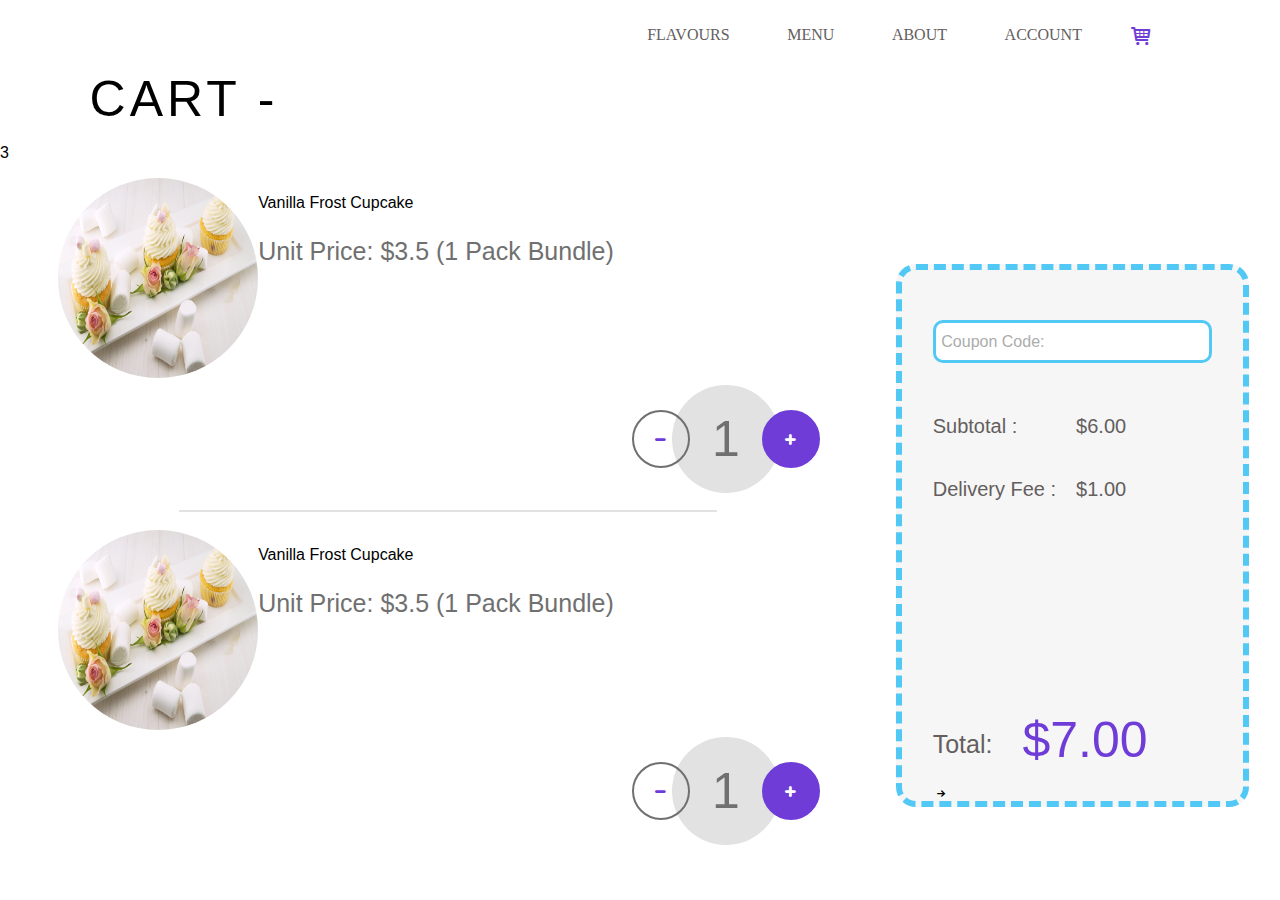
<file: cart.html>
<!DOCTYPE html>
<html>
<head>
	<title>Cart</title>
	<meta charset="utf-8">
	<meta name="viewport" content="width=device-width, initial-scale=1.0">
	<meta http-equiv="X-UA-Compatible" content="ie=edge">
	<link rel="stylesheet" type="text/css" href="css/cart.css">
	<link rel="stylesheet" type="text/css" href="css/typicon/typicon.min.css">
</head>
<body>
	
	<div class="container">
		<!-- navigation -->
		<nav>
			<ul>
				<li><a href="#" class="item">FLAVOURS</a></li>
				<li><a href="#" class="item">MENU</a></li>
				<li><a href="#" class="item">ABOUT</a></li>
				<li><a href="#" class="item">ACCOUNT</a></li>
				<i class="typcn typcn-shopping-cart item"></i>
			</ul>
		</nav>

		<!-- cart -->
		<main id="cart">
			<div class="header-wrap">
				<p class="header"> CART - </p> 
				<p> 3</p>
			</div>

			<div class="item-wrap">

				<div class="img">
					<img src="img/1.jpg">
				</div>

				<div class="item">
					<p class="item-title">Vanilla Frost Cupcake</p>
					<p class="price"> Unit Price: $3.5 (1 Pack Bundle) </p>
				</div>

				<div class="counter">
					<div class="counter-wrap">
						<div class="minus-wrap">
							<div class="minus">
								<i class="typcn typcn-minus"></i>
							</div>
						</div>
						
						<div class="number"><p class="no">1</p></div>

						<div class="plus-wrap">
							<div class="plus">
								<i class="typcn typcn-plus"></i>
							</div>
						</div>
					</div>	
				</div>
			</div>

			<div class="dividing-line"><div class="line"></div></div>

			<div class="item-wrap">

				<div class="img">
					<img src="img/1.jpg">
				</div>

				<div class="item">
					<p class="item-title">Vanilla Frost Cupcake</p>
					<p class="price"> Unit Price: $3.5 (1 Pack Bundle) </p>
				</div>

				<div class="counter">
					<div class="counter-wrap">
						<div class="minus-wrap">
							<div class="minus">
								<i class="typcn typcn-minus"></i>
							</div>
						</div>
						
						<div class="number"><p class="no">1</p></div>

						<div class="plus-wrap">
							<div class="plus">
								<i class="typcn typcn-plus"></i>
							</div>
						</div>
					</div>	
				</div>
			</div>

		</main>

		<!-- checkout-->
		<aside id="checkout">
			<div class="checkout-wrap">
				<div class="coupon">
					<p class="coupon-code">Coupon Code: </p>
				</div>
				<div class="checkout-content">
					<div class="checkout-name">
						<p class="gray">Subtotal :</p>
						<p class="gray"> Delivery Fee :</p>
					</div>
					<div class="checkout-price">
						<p class="gray">$6.00</p>
						<p class="gray">$1.00</p>
					</div>
				</div>
				<div class="total">
					<p class="gray total-text">Total: </p>
					<p class="total-number">$7.00</p>
				</div>
				<i class="typcn typcn-arrow-right"></i>
			</div>
		</aside> 
	</div>


</body>
</html>
</file>
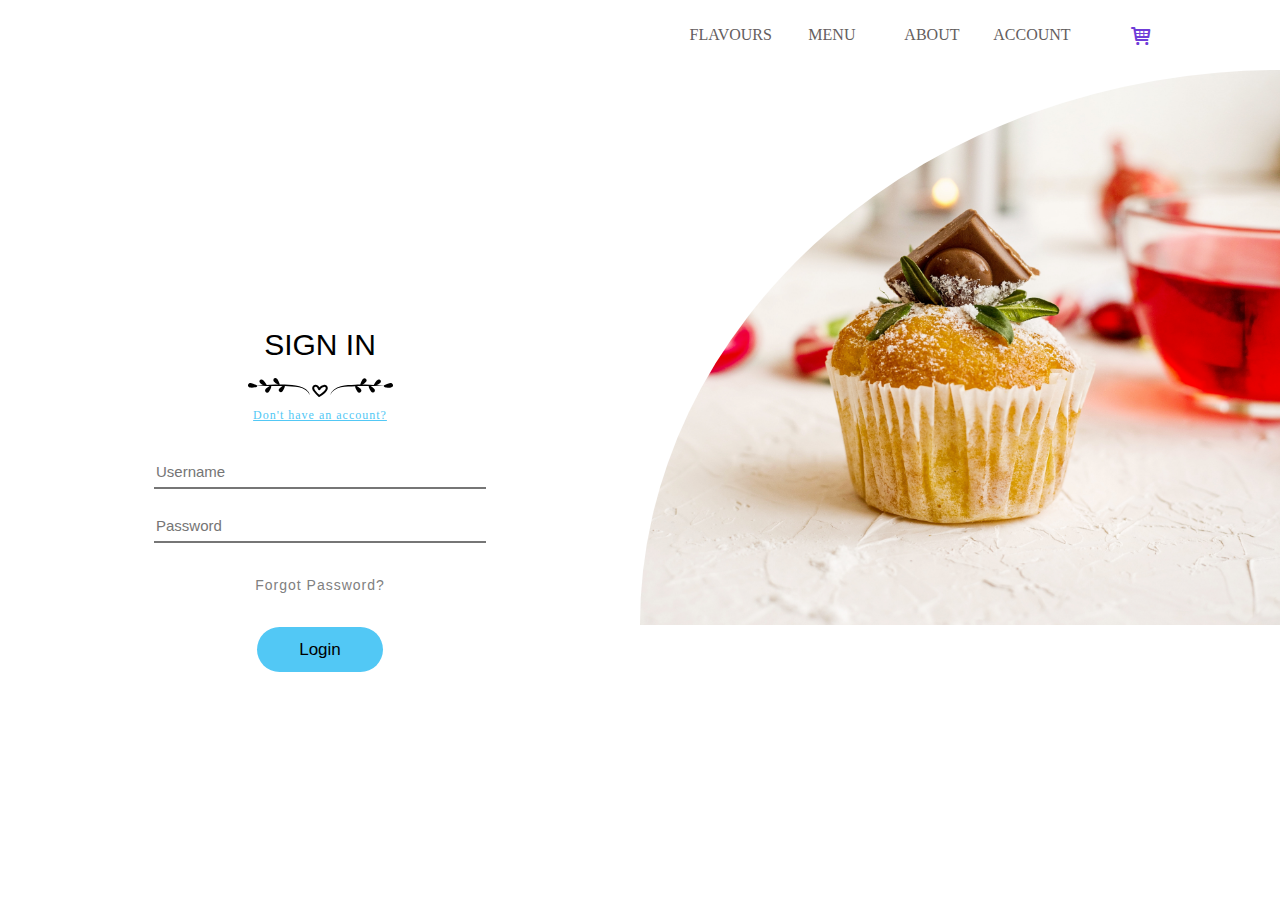
<file: signin.html>
<!DOCTYPE html>
<html>
<head>
	<title> Sign in</title>
		<meta charset="utf-8">
		<meta name="viewport" content="width=device-width, initial-scale=1.0">
		<meta http-equiv="X-UA-Compatible" content="ie=edge">
		<link rel="stylesheet" type="text/css" href="css/layouts.css">
		<link rel="stylesheet" type="text/css" href="css/signin.css">
		<link rel="stylesheet" type="text/css" href="css/typicon/typicon.min.css">
</head>
<body>
	<div class="container">
		<!-- navigation bar -->
		<nav id="navbar">
			<ul>
				<li><a href="#" class="item blue">FLAVOURS</a></li>
				<li><a href="#" class="item orchid">MENU</a></li>
				<li><a href="#" class="item pink">ABOUT</a></li>
				<li><a href="#" class="item butter">ACCOUNT</a></li>
				<i class="typcn typcn-shopping-cart"></i>
			</ul>
		</nav>

		<!--sign in -->
		<main id="sign-in">
			<div class="text-area">
				<div class="heading-1">
					<p> SIGN IN</p>
				</div>

				<div class="divider"></div>

				<a href="#" class="question"> Don't have an account?</a>
				

				<div class="mt-2">
					<input type="text" name="email" placeholder="Username" class="bm-input">

					<input type="password" name="password" placeholder="Password"  class="bm-input">
				</div>

				<div class="forgot-password">
					<p> Forgot Password?</p>
				</div>

				<div class="btn">
					<button class="button" href="#">Login </button>
				</div>
			</div>
		</main>

		<!-- image arc -->
		<div class="img-arc">
			<img src="img/2cut.png" class="img-arc">
		</div>
	</div>
</body>
</html>
</file>
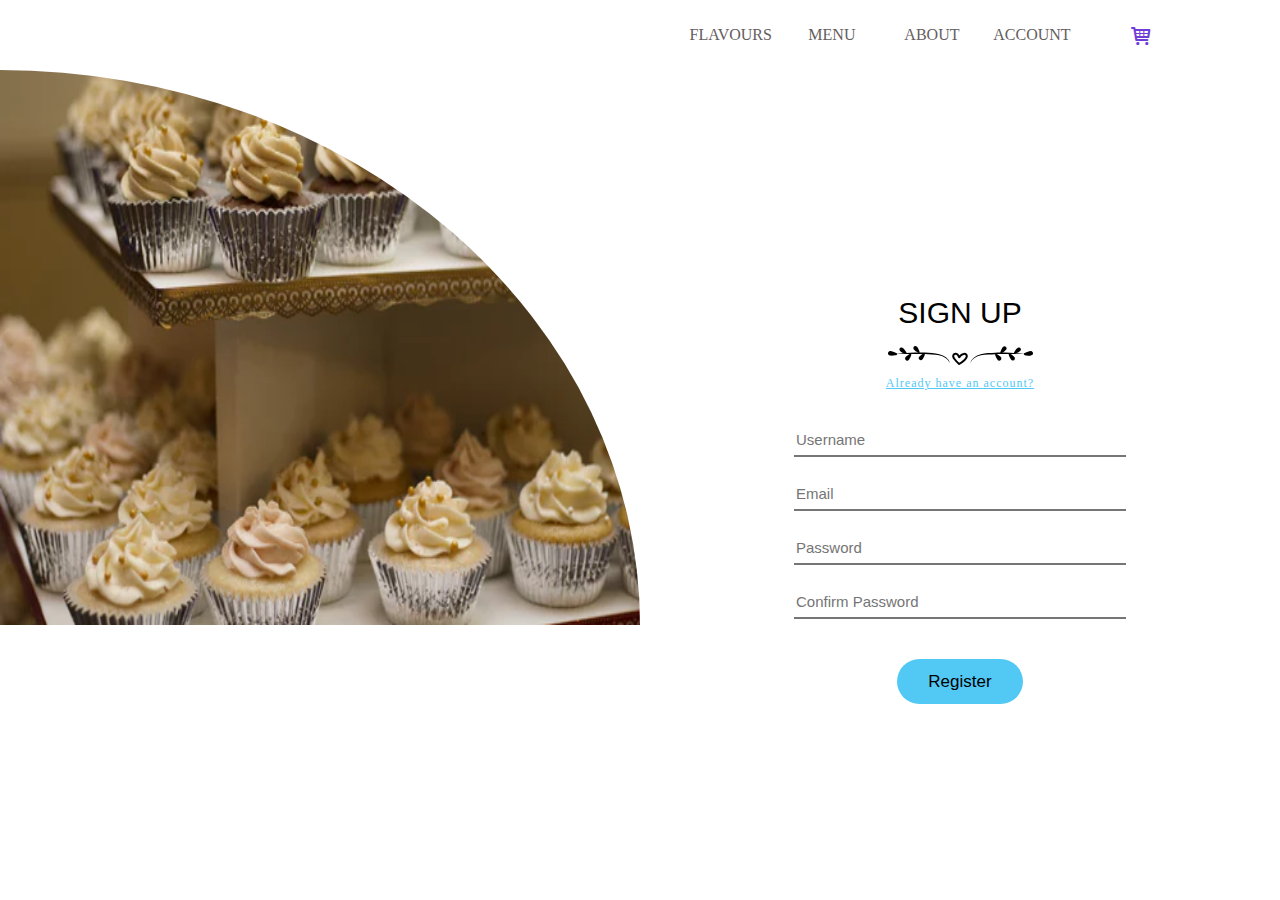
<file: signup.html>
<!DOCTYPE html>
<html>
<head>
	<title>Sign up</title>
	<meta charset="utf-8">
	<meta name="viewport" content="width=device-width, initial-scale=1.0">
	<meta http-equiv="X-UA-Compatible" content="ie=edge">
	<link rel="stylesheet" type="text/css" href="css/layouts.css">
	<link rel="stylesheet" type="text/css" href="css/typicon/typicon.min.css">
	<link rel="stylesheet" type="text/css" href="css/signin.css">
</head>
<body>

	<div class="container">
		<!-- navigation -->
		<nav id="navbar">
			<ul>
				<li><a href="#" class="item">FLAVOURS</a></li>
				<li><a href="#" class="item">MENU</a></li>
				<li><a href="#" class="item">ABOUT</a></li>
				<li><a href="#" class="item">ACCOUNT</a></li>
				<i class="typcn typcn-shopping-cart"></i>
			</ul>
		</nav>


		<!-- image arc -->
		<div class="img-arc">
			<img src="img/3.png" class="img-arc reverse">
		</div>

		<!-- signup -->
		<main id="sign-in">
			<div class="text-area">
				<div class="heading-1">
					<p> SIGN UP</p>
				</div>

				<div class="divider"></div>
					<a href="#" class="question"> Already have an account?</a>

				<div class="mt-2">
					<input class="bm-input" type="text" name="Username" placeholder="Username">
					<input class="bm-input" type="text" name="Username" placeholder="Email">
					<input class="bm-input" type="password" name="password" placeholder="Password">
					<input class="bm-input" type="password" name="password" placeholder="Confirm Password">
				</div>

				<div class="btn">
					<button class="button" href="#">Register </button>
				</div>
			</div>
		</main>

	</div>

</body>
</html>
</file>
<file: css/cart.css>
body{
    margin: 0;
    padding: 0;
    z-index: -1;
    position: relative;
}
p{
    font-family: 'Century', sans-serif;
}
/* ====== navbar ====*/
ul{
	display: flex;
    justify-content: flex-end;
    align-items: center;
    margin-top: 0;
    padding-right: 10%;
    padding-left: 0;
    margin-bottom: 0;
    height: 70px;
}
li{
	display: inline-block;
	padding-left: 5%;
}
a{
	text-decoration: none;
	color: #645E5E;
}
.typcn-shopping-cart{
    font-size: 1.5em;
    color: #6F3CD8;
    padding-left: 4%;
}
/* ====== main ==== */
.container{
    display: grid;
    grid-template-rows: 70px auto ;
    grid-template-columns: 70% 30% ;
}

nav{
    grid-row: 1/2;
    grid-column: 1/3;
}
main{
    grid-row: 2/3;
    grid-column: 1/2;
}
aside{
    grid-row: 2/3;
    grid-column: 2/3
}

.header{
    font-family: 'Curlz MT', sans-serif;
    font-size: 50px;
    letter-spacing: 4px;
    margin: 0; padding:0;
    top: 5%;
    left: 10%;
    z-index: 100;
    position: relative;
}
img{
    width: 200px;
    height: 200px;
    border-radius: 50%;
}
.item-wrap{
    display: flex;
    height: 314.5px;
    justify-content: center;
}
}
.item-title{
    color: #565656;
    font-size: 45px;
}
.price{
    color:#707070;
    font-size: 25px
}
.number{
    width: 108px; height:108px;
    border-radius: 50%;
    background-color: #E2E2E2;
    display: flex;
    align-items: center;
    justify-content: center;
    color: #707070;  
    z-index: 1;
    position: relative;
}
.no{
    font-size: 50px;
}
.counter-wrap{
    display: flex;
    align-items: center;
}
.counter{
    display: flex;
    align-items: flex-end;
}
.minus-wrap{
    z-index: 100;
    position: relative;
    left: 8%;
}
.minus{
    height: 54px;
    width: 54px;
    border-radius: 50%;
    border: 2px solid #707070;
    display: flex;
    align-items: center;
    justify-content: center;
    color:  #6F3CD8;
    z-index: 100;
    position: relative;
}
.plus-wrap{
    z-index: 100;
    position: relative;
    left: -8%;
}
.plus{
    height: 54px;
    width: 54px;
    border-radius: 50%;
    background-color: #6F3CD8;
    color: white;
    border: 2px solid #6F3CD8;
    display: flex;
    align-items: center;
    justify-content: center;
    z-index: 100;
    position: relative;
}
.dividing-line{
    display: flex;
    justify-content: center;
    padding:2% 0 2% 0;
}
.line{  
    width: 60%;
    height: 2px;
    background-color: #E2E2E2;
}

/* ===== checkout ======*/
.gray{
    color: #645E5E;
    font-size: 20px;
}
.checkout-wrap{
    z-index: 100;
    position: relative;
    top: 25%;
    width: 280px;
    height: 470px;
    background-color: #F6F6F6;
    padding: 8%;
    margin: 0;
    border: dashed 6px #52C8F5;
    border-radius: 20px;
}
.checkout-content{
    display: flex;
    top: 52px;
    z-index: 100;
    position: relative;
}
.checkout-name{
    display: flex;
    flex-direction: column;
}
.checkout-price{
    display: flex;
    flex-direction: column;
    justify-content: flex-end;
    padding-left: 20px;
}
.coupon{
    width: 262px;
    height: 25px;
    border: 3px solid #52C8F5;
    border-radius: 10px;
    display: flex;
    align-items: center;
    padding: 2%;
    z-index: 100;
    position: relative;
    top: 20px;
    background-color: #fff;
}
.coupon-code{
    color: #ACACAC;
}
.total{
    display: flex;
    height: 67%;
    align-items: flex-end;
}
.total-text{
    padding-right: 30px;
    font-size: 25px;
}
.total-number{
    font-size: 50px;
    z-index: 100;
    position: relative;
    top: 35px;
    color: #6F3CD8;
}
</file>
<file: css/layouts.css>
.container{
	display: grid;
	grid-template-columns: 1fr 1fr;
	grid-template-rows:70px calc( 100vh - 70px);
}


.mt-1 {
	margin-top: 1rem; 
}
.mt-2 {
	margin-top: 2rem;
}
.mt-3 {
	margin-top: 3rem;
}

.my-1 {
	margin-bottom: : 1rem;
}
.my-2 {
	margin-bottom: : 2rem;
}
.my-3 {
	margin-bottom: : 3rem;
}

.mb-0 {
	margin-bottom: 0;
}
.fz-1{
	font-size: 1em;
}
</file>
<file: css/signin.css>
body{
	margin: 0;
}

nav{
	grid-row: 1/2;
	grid-column: 1/3;
}

img.img-arc{	
    border-top-left-radius: 100%;
	border-top-right-radius: 0;
}

img.img-arc.reverse{
	border-top-right-radius: 100%;
    border-top-left-radius: 0;
}

p{
	font-family: 'Century', sans-serif; 
}




/* ====== navbar ====*/
#navbar ul li a {
	position: relative;
	min-width: 80px;
	outline: none;
	display: inline-block;
	text-decoration: none;
}

#navbar ul li a.pink::after {
	border-color: #EC5536;
}
#navbar ul li a.blue::after {
	border-color: #52C8F5;
}
#navbar ul li a.orchid::after {
	border-color: #6F3CD8;
}
#navbar ul li a.butter::after {
	border-color:#C8B722;
}

#navbar ul li a:hover::after,
#navbar ul li a:focus::after
{

	width: 40px;
	
}
#navbar ul li a:hover::before,
#navbar ul li a:focus::before{
	width: 40px;
}

#navbar ul li a::after {
	content: "";
	left: 30%;
	width: 0;
    transition: all 5s ease-out;
    border: none;
    border-bottom: solid 2px blue;
    display: block;
    transform: rotate(30deg);
    position: absolute;
    top: 11px;
}
#navbar ul li a::before{
	content: "";
	left: -11px;
	right: 75%;
	transition: all 5s ease-out;
	border:none;
	width: 0 ;
	position: absolute;
	top: -9px;
	border-bottom: solid 2px #a49ec554;
	transform: rotate(30deg);
	
}

#navbar ul{
	display: flex;
    justify-content: flex-end;
    align-items: center;
    margin-top: 0;
    padding-right: 10%;
    padding-left: 0;
    margin-bottom: 0;
    height: 70px;
}
#navbar ul li{
	display: inline-block;
	margin: 0 10px;
	text-align: center;
}
.item{
	text-decoration: none;
	color: #645E5E;
}
.typcn-shopping-cart{
    font-size: 1.5em;
    color: #6F3CD8;
    padding-left: 4%;
}

/* ====== image arc ====== */
.img-arc{
	width: 100%;
	height: 555px;
}

/* ====== left page ======*/
.bm-input{
	border-left:0;
	border-right: 0;
	border-top: 0;
	height: 30px;
	color: gray;
    font-family: 'Century', sans-serif;
    font-size: 15px;
    width: 328px;
    display: block;
    margin-bottom: 20px;
}


#sign-in{
    display: flex;
    align-items: center;
    justify-content: center;
}

#sign-in .text-area {
	display: flex;
	flex-direction: column;
	justify-content: center;
	align-items: center;
}

.text{
    height: 170px;
    display: flex;
    flex-direction: column;
    justify-content: center;
}
.heading-1 {
    font-size: 30px;
    margin-bottom: 0;
    margin-top: 0;
    height: 80px;
}

.question{
    font-size: 12px;
    color: #52C8F5;
    letter-spacing: 1px;
    cursor: pointer;
    padding-top: 10px;
    transition: font-size 0.5s ease-in;
}

.question:hover{
	font-size: 14px;
}
.forgot-password{
	color: gray;
	font-size: 14px;
	letter-spacing: 1px;
}
.button{
    border: 0;
   	width: 126px;
    height: 45px;
    color: #000000;
    background-color: #52C8F5;
    border-radius: 37px;
    font-size: 17px;
    font-family: 'Century', sans-serif;
    margin-top: 20px;
    cursor: pointer;
}
.button:hover{
	/*background-image: url(../img/2.png);
	background-repeat: no-repeat;
	background-size: cover;
	background-position: center;
	border-style: dotted;
	border: 1px solid black;
	*/
	color: #fff;
	width: 120px;
    height: 40px;
	border-radius: 37px;
	font-size: 19px;

}

.divider {
    height: 20px;
    width: 100%;
    display: block;
    background-repeat: no-repeat;
    background-position: center;
	background-image: url(../img/divider.svg);
}
</file>
<file: css/typicon/typicon.min.css>
@charset 'UTF-8';@font-face{font-family:'Typicons';font-weight:normal;font-style:normal;src:url('typicon.eot');src:url('typicon.eot?#iefix') format('embedded-opentype'),url('typicon.woff') format('woff'),url('typicon.ttf') format('truetype'),url('typicon.svg#Typicons') format('svg')}.typcn:before{font-family:'Typicons';font-style:normal;font-weight:normal;speak:none;display:inline-block;text-decoration:inherit;width:1em;height:1em;font-size:1em;text-align:center;-webkit-font-smoothing:antialiased;font-smoothing:antialiased;text-rendering:optimizeLegibility}.typcn-adjust-brightness:before{content:'\e000'}.typcn-adjust-contrast:before{content:'\e001'}.typcn-anchor-outline:before{content:'\e002'}.typcn-anchor:before{content:'\e003'}.typcn-archive:before{content:'\e004'}.typcn-arrow-back-outline:before{content:'\e005'}.typcn-arrow-back:before{content:'\e006'}.typcn-arrow-down-outline:before{content:'\e007'}.typcn-arrow-down-thick:before{content:'\e008'}.typcn-arrow-down:before{content:'\e009'}.typcn-arrow-forward-outline:before{content:'\e00a'}.typcn-arrow-forward:before{content:'\e00b'}.typcn-arrow-left-outline:before{content:'\e00c'}.typcn-arrow-left-thick:before{content:'\e00d'}.typcn-arrow-left:before{content:'\e00e'}.typcn-arrow-loop-outline:before{content:'\e00f'}.typcn-arrow-loop:before{content:'\e010'}.typcn-arrow-maximise-outline:before{content:'\e011'}.typcn-arrow-maximise:before{content:'\e012'}.typcn-arrow-minimise-outline:before{content:'\e013'}.typcn-arrow-minimise:before{content:'\e014'}.typcn-arrow-move-outline:before{content:'\e015'}.typcn-arrow-move:before{content:'\e016'}.typcn-arrow-repeat-outline:before{content:'\e017'}.typcn-arrow-repeat:before{content:'\e018'}.typcn-arrow-right-outline:before{content:'\e019'}.typcn-arrow-right-thick:before{content:'\e01a'}.typcn-arrow-right:before{content:'\e01b'}.typcn-arrow-shuffle:before{content:'\e01c'}.typcn-arrow-sorted-down:before{content:'\e01d'}.typcn-arrow-sorted-up:before{content:'\e01e'}.typcn-arrow-sync-outline:before{content:'\e01f'}.typcn-arrow-sync:before{content:'\e020'}.typcn-arrow-unsorted:before{content:'\e021'}.typcn-arrow-up-outline:before{content:'\e022'}.typcn-arrow-up-thick:before{content:'\e023'}.typcn-arrow-up:before{content:'\e024'}.typcn-at:before{content:'\e025'}.typcn-attachment-outline:before{content:'\e026'}.typcn-attachment:before{content:'\e027'}.typcn-backspace-outline:before{content:'\e028'}.typcn-backspace:before{content:'\e029'}.typcn-battery-charge:before{content:'\e02a'}.typcn-battery-full:before{content:'\e02b'}.typcn-battery-high:before{content:'\e02c'}.typcn-battery-low:before{content:'\e02d'}.typcn-battery-mid:before{content:'\e02e'}.typcn-beaker:before{content:'\e02f'}.typcn-beer:before{content:'\e030'}.typcn-bell:before{content:'\e031'}.typcn-book:before{content:'\e032'}.typcn-bookmark:before{content:'\e033'}.typcn-briefcase:before{content:'\e034'}.typcn-brush:before{content:'\e035'}.typcn-business-card:before{content:'\e036'}.typcn-calculator:before{content:'\e037'}.typcn-calendar-outline:before{content:'\e038'}.typcn-calendar:before{content:'\e039'}.typcn-camera-outline:before{content:'\e03a'}.typcn-camera:before{content:'\e03b'}.typcn-cancel-outline:before{content:'\e03c'}.typcn-cancel:before{content:'\e03d'}.typcn-chart-area-outline:before{content:'\e03e'}.typcn-chart-area:before{content:'\e03f'}.typcn-chart-bar-outline:before{content:'\e040'}.typcn-chart-bar:before{content:'\e041'}.typcn-chart-line-outline:before{content:'\e042'}.typcn-chart-line:before{content:'\e043'}.typcn-chart-pie-outline:before{content:'\e044'}.typcn-chart-pie:before{content:'\e045'}.typcn-chevron-left-outline:before{content:'\e046'}.typcn-chevron-left:before{content:'\e047'}.typcn-chevron-right-outline:before{content:'\e048'}.typcn-chevron-right:before{content:'\e049'}.typcn-clipboard:before{content:'\e04a'}.typcn-cloud-storage:before{content:'\e04b'}.typcn-cloud-storage-outline:before{content:'\e054'}.typcn-code-outline:before{content:'\e04c'}.typcn-code:before{content:'\e04d'}.typcn-coffee:before{content:'\e04e'}.typcn-cog-outline:before{content:'\e04f'}.typcn-cog:before{content:'\e050'}.typcn-compass:before{content:'\e051'}.typcn-contacts:before{content:'\e052'}.typcn-credit-card:before{content:'\e053'}.typcn-css3:before{content:'\e055'}.typcn-database:before{content:'\e056'}.typcn-delete-outline:before{content:'\e057'}.typcn-delete:before{content:'\e058'}.typcn-device-desktop:before{content:'\e059'}.typcn-device-laptop:before{content:'\e05a'}.typcn-device-phone:before{content:'\e05b'}.typcn-device-tablet:before{content:'\e05c'}.typcn-directions:before{content:'\e05d'}.typcn-divide-outline:before{content:'\e05e'}.typcn-divide:before{content:'\e05f'}.typcn-document-add:before{content:'\e060'}.typcn-document-delete:before{content:'\e061'}.typcn-document-text:before{content:'\e062'}.typcn-document:before{content:'\e063'}.typcn-download-outline:before{content:'\e064'}.typcn-download:before{content:'\e065'}.typcn-dropbox:before{content:'\e066'}.typcn-edit:before{content:'\e067'}.typcn-eject-outline:before{content:'\e068'}.typcn-eject:before{content:'\e069'}.typcn-equals-outline:before{content:'\e06a'}.typcn-equals:before{content:'\e06b'}.typcn-export-outline:before{content:'\e06c'}.typcn-export:before{content:'\e06d'}.typcn-eye-outline:before{content:'\e06e'}.typcn-eye:before{content:'\e06f'}.typcn-feather:before{content:'\e070'}.typcn-film:before{content:'\e071'}.typcn-filter:before{content:'\e072'}.typcn-flag-outline:before{content:'\e073'}.typcn-flag:before{content:'\e074'}.typcn-flash-outline:before{content:'\e075'}.typcn-flash:before{content:'\e076'}.typcn-flow-children:before{content:'\e077'}.typcn-flow-merge:before{content:'\e078'}.typcn-flow-parallel:before{content:'\e079'}.typcn-flow-switch:before{content:'\e07a'}.typcn-folder-add:before{content:'\e07b'}.typcn-folder-delete:before{content:'\e07c'}.typcn-folder-open:before{content:'\e07d'}.typcn-folder:before{content:'\e07e'}.typcn-gift:before{content:'\e07f'}.typcn-globe-outline:before{content:'\e080'}.typcn-globe:before{content:'\e081'}.typcn-group-outline:before{content:'\e082'}.typcn-group:before{content:'\e083'}.typcn-headphones:before{content:'\e084'}.typcn-heart-full-outline:before{content:'\e085'}.typcn-heart-half-outline:before{content:'\e086'}.typcn-heart-outline:before{content:'\e087'}.typcn-heart:before{content:'\e088'}.typcn-home-outline:before{content:'\e089'}.typcn-home:before{content:'\e08a'}.typcn-html5:before{content:'\e08b'}.typcn-image-outline:before{content:'\e08c'}.typcn-image:before{content:'\e08d'}.typcn-infinity-outline:before{content:'\e08e'}.typcn-infinity:before{content:'\e08f'}.typcn-info-large-outline:before{content:'\e090'}.typcn-info-large:before{content:'\e091'}.typcn-info-outline:before{content:'\e092'}.typcn-info:before{content:'\e093'}.typcn-input-checked-outline:before{content:'\e094'}.typcn-input-checked:before{content:'\e095'}.typcn-key-outline:before{content:'\e096'}.typcn-key:before{content:'\e097'}.typcn-keyboard:before{content:'\e098'}.typcn-leaf:before{content:'\e099'}.typcn-lightbulb:before{content:'\e09a'}.typcn-link-outline:before{content:'\e09b'}.typcn-link:before{content:'\e09c'}.typcn-location-arrow-outline:before{content:'\e09d'}.typcn-location-arrow:before{content:'\e09e'}.typcn-location-outline:before{content:'\e09f'}.typcn-location:before{content:'\e0a0'}.typcn-lock-closed-outline:before{content:'\e0a1'}.typcn-lock-closed:before{content:'\e0a2'}.typcn-lock-open-outline:before{content:'\e0a3'}.typcn-lock-open:before{content:'\e0a4'}.typcn-mail:before{content:'\e0a5'}.typcn-map:before{content:'\e0a6'}.typcn-media-eject-outline:before{content:'\e0a7'}.typcn-media-eject:before{content:'\e0a8'}.typcn-media-fast-forward-outline:before{content:'\e0a9'}.typcn-media-fast-forward:before{content:'\e0aa'}.typcn-media-pause-outline:before{content:'\e0ab'}.typcn-media-pause:before{content:'\e0ac'}.typcn-media-play-outline:before{content:'\e0ad'}.typcn-media-play-reverse-outline:before{content:'\e0ae'}.typcn-media-play-reverse:before{content:'\e0af'}.typcn-media-play:before{content:'\e0b0'}.typcn-media-record-outline:before{content:'\e0b1'}.typcn-media-record:before{content:'\e0b2'}.typcn-media-rewind-outline:before{content:'\e0b3'}.typcn-media-rewind:before{content:'\e0b4'}.typcn-media-stop-outline:before{content:'\e0b5'}.typcn-media-stop:before{content:'\e0b6'}.typcn-message-typing:before{content:'\e0b7'}.typcn-message:before{content:'\e0b8'}.typcn-messages:before{content:'\e0b9'}.typcn-microphone-outline:before{content:'\e0ba'}.typcn-microphone:before{content:'\e0bb'}.typcn-minus-outline:before{content:'\e0bc'}.typcn-minus:before{content:'\e0bd'}.typcn-mortar-board:before{content:'\e0be'}.typcn-news:before{content:'\e0bf'}.typcn-notes-outline:before{content:'\e0c0'}.typcn-notes:before{content:'\e0c1'}.typcn-pen:before{content:'\e0c2'}.typcn-pencil:before{content:'\e0c3'}.typcn-phone-outline:before{content:'\e0c4'}.typcn-phone:before{content:'\e0c5'}.typcn-pi-outline:before{content:'\e0c6'}.typcn-pi:before{content:'\e0c7'}.typcn-pin-outline:before{content:'\e0c8'}.typcn-pin:before{content:'\e0c9'}.typcn-pipette:before{content:'\e0ca'}.typcn-plane-outline:before{content:'\e0cb'}.typcn-plane:before{content:'\e0cc'}.typcn-plug:before{content:'\e0cd'}.typcn-plus-outline:before{content:'\e0ce'}.typcn-plus:before{content:'\e0cf'}.typcn-point-of-interest-outline:before{content:'\e0d0'}.typcn-point-of-interest:before{content:'\e0d1'}.typcn-power-outline:before{content:'\e0d2'}.typcn-power:before{content:'\e0d3'}.typcn-printer:before{content:'\e0d4'}.typcn-puzzle-outline:before{content:'\e0d5'}.typcn-puzzle:before{content:'\e0d6'}.typcn-radar-outline:before{content:'\e0d7'}.typcn-radar:before{content:'\e0d8'}.typcn-refresh-outline:before{content:'\e0d9'}.typcn-refresh:before{content:'\e0da'}.typcn-rss-outline:before{content:'\e0db'}.typcn-rss:before{content:'\e0dc'}.typcn-scissors-outline:before{content:'\e0dd'}.typcn-scissors:before{content:'\e0de'}.typcn-shopping-bag:before{content:'\e0df'}.typcn-shopping-cart:before{content:'\e0e0'}.typcn-social-at-circular:before{content:'\e0e1'}.typcn-social-dribbble-circular:before{content:'\e0e2'}.typcn-social-dribbble:before{content:'\e0e3'}.typcn-social-facebook-circular:before{content:'\e0e4'}.typcn-social-facebook:before{content:'\e0e5'}.typcn-social-flickr-circular:before{content:'\e0e6'}.typcn-social-flickr:before{content:'\e0e7'}.typcn-social-github-circular:before{content:'\e0e8'}.typcn-social-github:before{content:'\e0e9'}.typcn-social-google-plus-circular:before{content:'\e0ea'}.typcn-social-google-plus:before{content:'\e0eb'}.typcn-social-instagram-circular:before{content:'\e0ec'}.typcn-social-instagram:before{content:'\e0ed'}.typcn-social-last-fm-circular:before{content:'\e0ee'}.typcn-social-last-fm:before{content:'\e0ef'}.typcn-social-linkedin-circular:before{content:'\e0f0'}.typcn-social-linkedin:before{content:'\e0f1'}.typcn-social-pinterest-circular:before{content:'\e0f2'}.typcn-social-pinterest:before{content:'\e0f3'}.typcn-social-skype-outline:before{content:'\e0f4'}.typcn-social-skype:before{content:'\e0f5'}.typcn-social-tumbler-circular:before{content:'\e0f6'}.typcn-social-tumbler:before{content:'\e0f7'}.typcn-social-twitter-circular:before{content:'\e0f8'}.typcn-social-twitter:before{content:'\e0f9'}.typcn-social-vimeo-circular:before{content:'\e0fa'}.typcn-social-vimeo:before{content:'\e0fb'}.typcn-social-youtube-circular:before{content:'\e0fc'}.typcn-social-youtube:before{content:'\e0fd'}.typcn-sort-alphabetically-outline:before{content:'\e0fe'}.typcn-sort-alphabetically:before{content:'\e0ff'}.typcn-sort-numerically-outline:before{content:'\e100'}.typcn-sort-numerically:before{content:'\e101'}.typcn-spanner-outline:before{content:'\e102'}.typcn-spanner:before{content:'\e103'}.typcn-spiral:before{content:'\e104'}.typcn-star-full-outline:before{content:'\e105'}.typcn-star-half-outline:before{content:'\e106'}.typcn-star-half:before{content:'\e107'}.typcn-star-outline:before{content:'\e108'}.typcn-star:before{content:'\e109'}.typcn-starburst-outline:before{content:'\e10a'}.typcn-starburst:before{content:'\e10b'}.typcn-stopwatch:before{content:'\e10c'}.typcn-support:before{content:'\e10d'}.typcn-tabs-outline:before{content:'\e10e'}.typcn-tag:before{content:'\e10f'}.typcn-tags:before{content:'\e110'}.typcn-th-large-outline:before{content:'\e111'}.typcn-th-large:before{content:'\e112'}.typcn-th-list-outline:before{content:'\e113'}.typcn-th-list:before{content:'\e114'}.typcn-th-menu-outline:before{content:'\e115'}.typcn-th-menu:before{content:'\e116'}.typcn-th-small-outline:before{content:'\e117'}.typcn-th-small:before{content:'\e118'}.typcn-thermometer:before{content:'\e119'}.typcn-thumbs-down:before{content:'\e11a'}.typcn-thumbs-ok:before{content:'\e11b'}.typcn-thumbs-up:before{content:'\e11c'}.typcn-tick-outline:before{content:'\e11d'}.typcn-tick:before{content:'\e11e'}.typcn-ticket:before{content:'\e11f'}.typcn-time:before{content:'\e120'}.typcn-times-outline:before{content:'\e121'}.typcn-times:before{content:'\e122'}.typcn-trash:before{content:'\e123'}.typcn-tree:before{content:'\e124'}.typcn-upload-outline:before{content:'\e125'}.typcn-upload:before{content:'\e126'}.typcn-user-add-outline:before{content:'\e127'}.typcn-user-add:before{content:'\e128'}.typcn-user-delete-outline:before{content:'\e129'}.typcn-user-delete:before{content:'\e12a'}.typcn-user-outline:before{content:'\e12b'}.typcn-user:before{content:'\e12c'}.typcn-vendor-android:before{content:'\e12d'}.typcn-vendor-apple:before{content:'\e12e'}.typcn-vendor-microsoft:before{content:'\e12f'}.typcn-video-outline:before{content:'\e130'}.typcn-video:before{content:'\e131'}.typcn-volume-down:before{content:'\e132'}.typcn-volume-mute:before{content:'\e133'}.typcn-volume-up:before{content:'\e134'}.typcn-volume:before{content:'\e135'}.typcn-warning-outline:before{content:'\e136'}.typcn-warning:before{content:'\e137'}.typcn-watch:before{content:'\e138'}.typcn-waves-outline:before{content:'\e139'}.typcn-waves:before{content:'\e13a'}.typcn-weather-cloudy:before{content:'\e13b'}.typcn-weather-downpour:before{content:'\e13c'}.typcn-weather-night:before{content:'\e13d'}.typcn-weather-partly-sunny:before{content:'\e13e'}.typcn-weather-shower:before{content:'\e13f'}.typcn-weather-snow:before{content:'\e140'}.typcn-weather-stormy:before{content:'\e141'}.typcn-weather-sunny:before{content:'\e142'}.typcn-weather-windy-cloudy:before{content:'\e143'}.typcn-weather-windy:before{content:'\e144'}.typcn-wi-fi-outline:before{content:'\e145'}.typcn-wi-fi:before{content:'\e146'}.typcn-wine:before{content:'\e147'}.typcn-world-outline:before{content:'\e148'}.typcn-world:before{content:'\e149'}.typcn-zoom-in-outline:before{content:'\e14a'}.typcn-zoom-in:before{content:'\e14b'}.typcn-zoom-out-outline:before{content:'\e14c'}.typcn-zoom-out:before{content:'\e14d'}.typcn-zoom-outline:before{content:'\e14e'}.typcn-zoom:before{content:'\e14f'}
</file>
